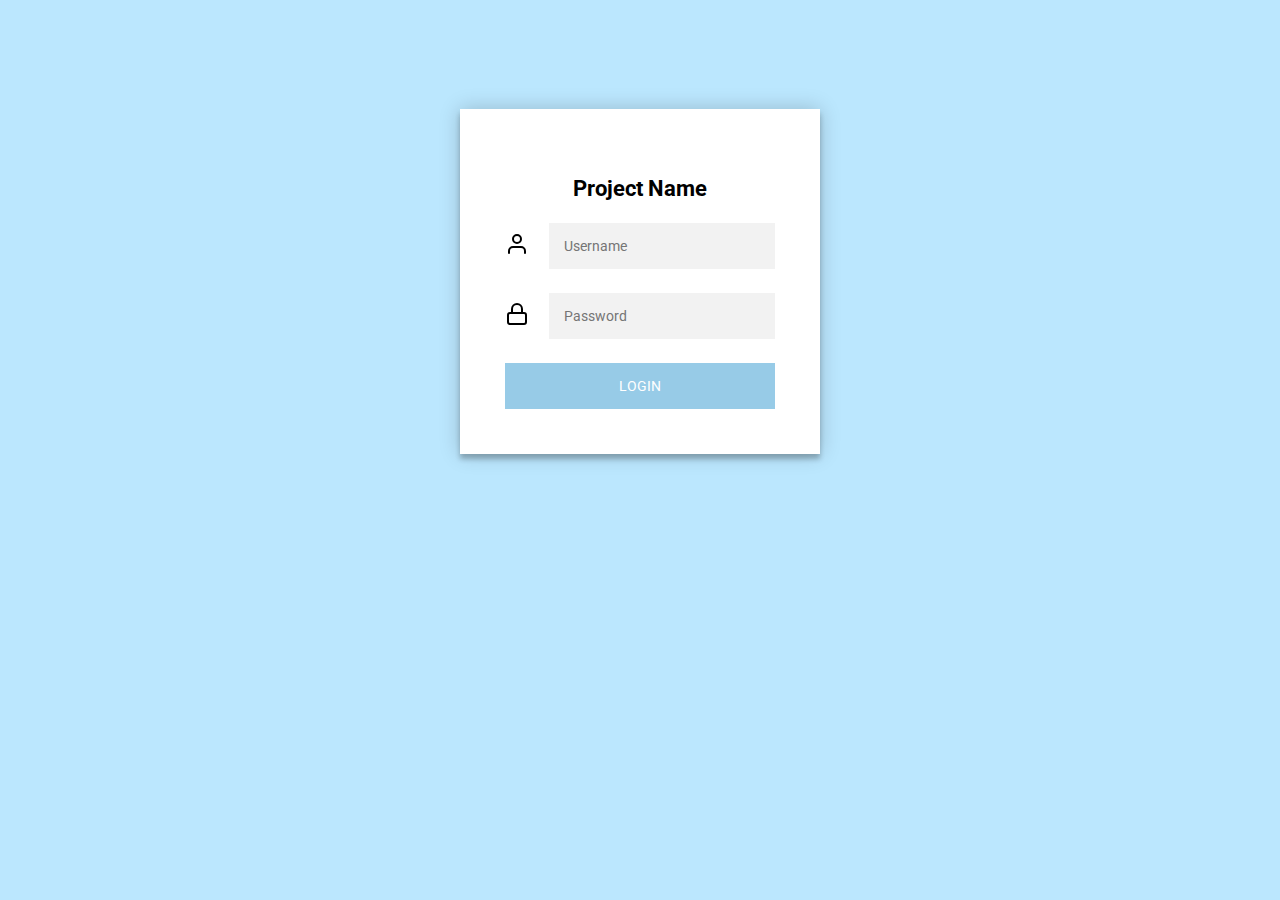
<file: Trishla/index.html>
<!DOCTYPE html>
<html lang="en">
<head>
    <title>Login - Project Name</title>
    <meta charset="UTF-8">
    <meta http-equiv="X-UA-Compatible" content="IE=edge">
    <meta name="viewport" content="width=device-width, initial-scale=1.0">
    <link rel="stylesheet" type="text/css" href="login.css">
    <link rel='icon' type='image/icon type' href='assets/HAL_favicon.png'>
</head>
<body>
<body>
  <div class="login-page">
    <div class="form">
      <form class="login-form"  onsubmit="login(event)">
        <div class="form-header">
          <p class="app-name">Project Name</p>
        </div>
        <div class="form-item">
          <label>
            <svg xmlns="http://www.w3.org/2000/svg" width="24" height="24" viewBox="0 0 24 24" fill="none" stroke="currentColor" stroke-width="2" stroke-linecap="round" stroke-linejoin="round" class="feather feather-user">
                <path d="M20 21v-2a4 4 0 0 0-4-4H8a4 4 0 0 0-4 4v2"/>
                <circle cx="12" cy="7" r="4"/>
            </svg>
          </label>
          <input type="text" placeholder="Username" id="username"/>
        </div>
        <div class="form-item">
          <label class="lockLabel">
            <svg xmlns="http://www.w3.org/2000/svg" width="24" height="24" viewBox="0 0 24 24" fill="none" stroke="currentColor" stroke-width="2" stroke-linecap="round" stroke-linejoin="round" class="feather feather-lock">
                <rect x="3" y="11" width="18" height="11" rx="2" ry="2"/>
                <path d="M7 11V7a5 5 0 0 1 10 0v4"/>
            </svg>
          </label>
          <input type="password" placeholder="Password" id="password"/>
        </div>
        <button>Login</button>
      </form>
    </div>
  </div>
  <script type="text/javascript" src="jquery.min.js"></script>
  <script src="login.js"></script>
</body>
</html>
</file>
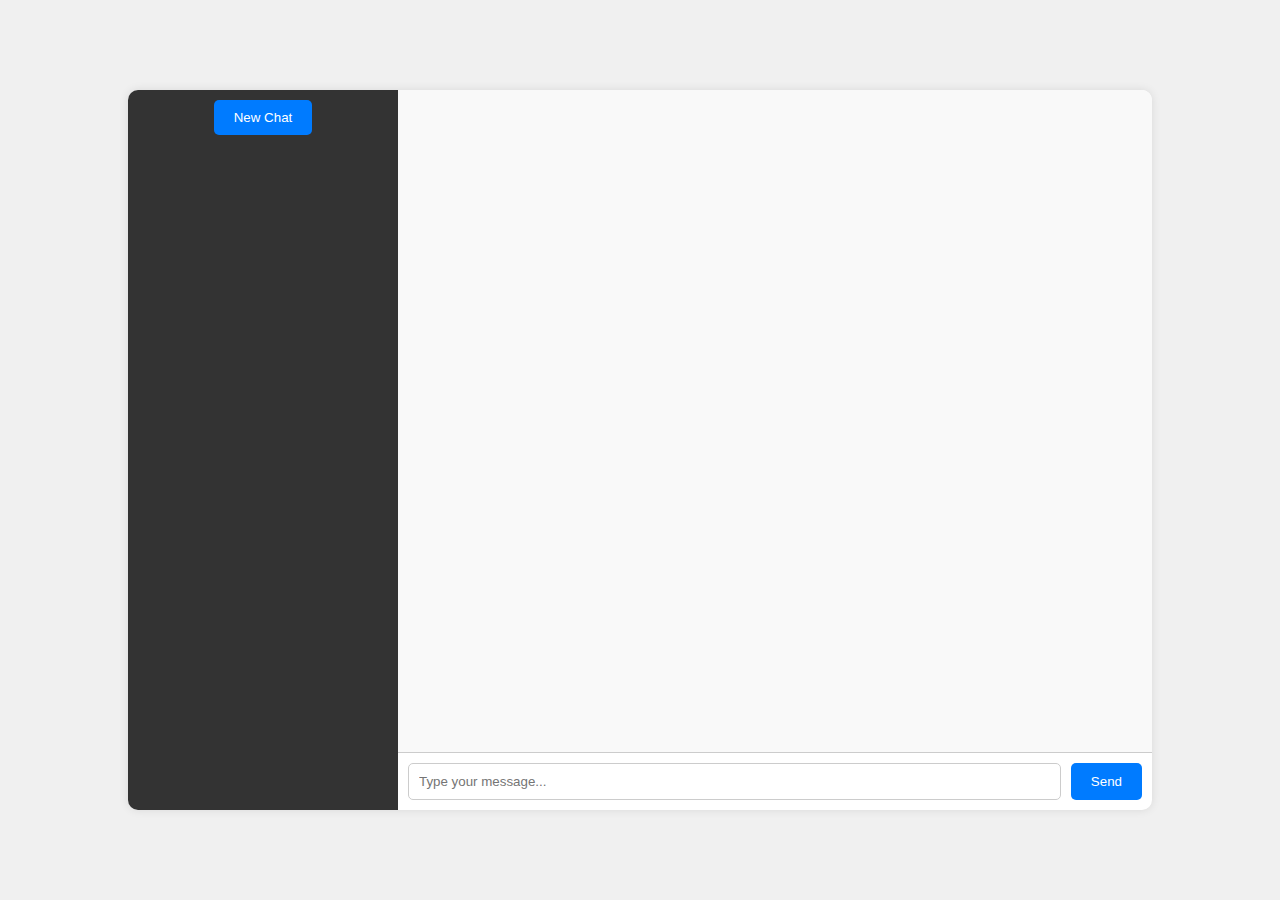
<file: frontend/index_chat.html>
<!DOCTYPE html>
<html lang="en">
  <head>
    <meta charset="UTF-8" />
    <meta name="viewport" content="width=device-width, initial-scale=1.0" />
    <title>ChatGPT Clone</title>
    <link rel="stylesheet" href="styles_chat.css" />
  </head>
  <body>
    <div class="container">
      <div class="sidebar">
        <button onclick="startNewChat()" class="new-chat-btn">New Chat</button>
        <div id="chat-history" class="chat-history"></div>
      </div>
      <div class="chat-container">
        <div id="chat-box" class="chat-box"></div>
        <div class="input-container">
          <input
            type="text"
            id="user-input"
            placeholder="Type your message..."
            onkeypress="handleKeyPress(event)" />
          <button onclick="sendMessage()" class="send-btn">Send</button>
        </div>
      </div>
    </div>
    <script src="scripts_chat.js"></script>
  </body>
</html>
</file>
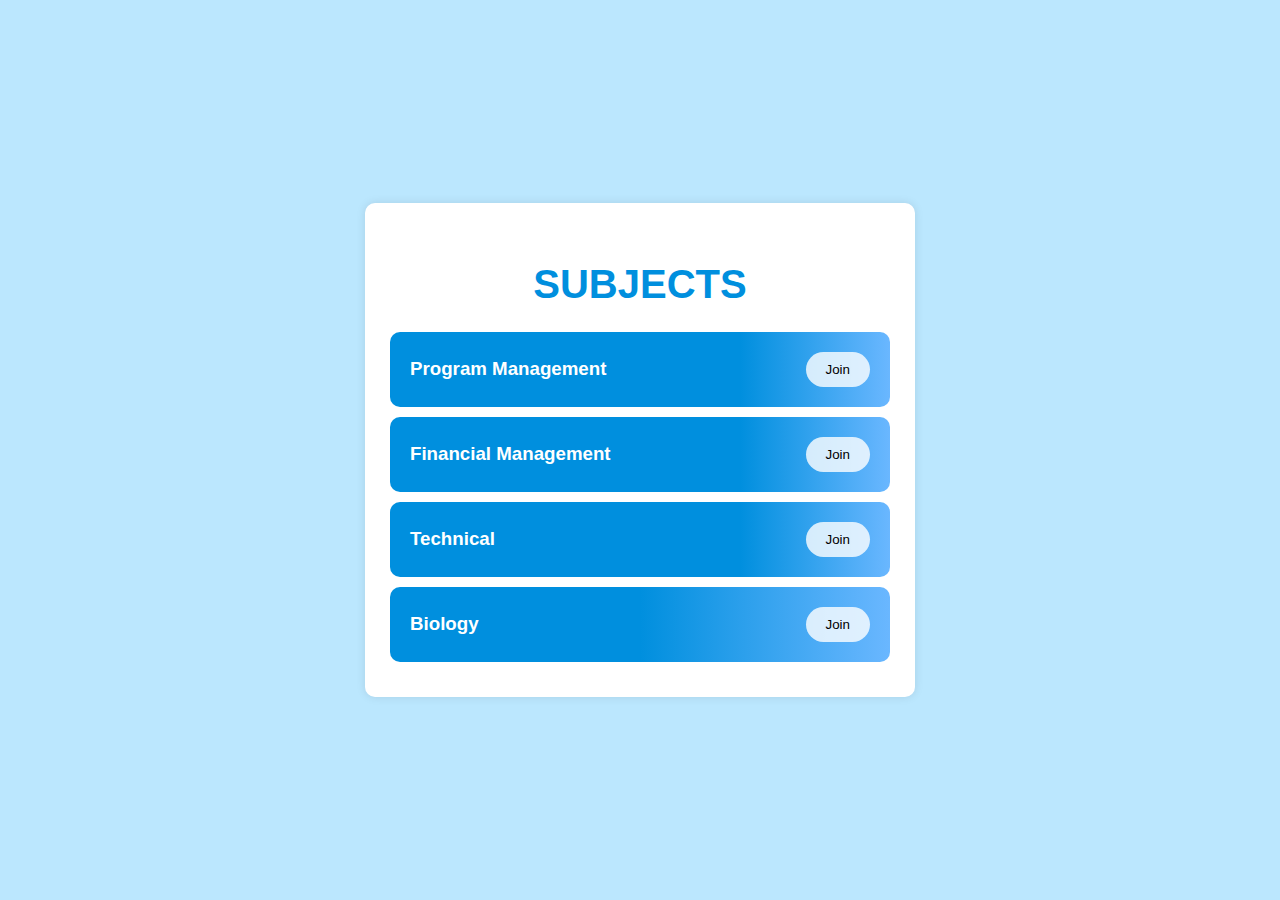
<file: frontend/index_subjects.html>
<!DOCTYPE html>
<html lang="en">
  <head>
    <meta charset="UTF-8" />
    <meta name="viewport" content="width=device-width, initial-scale=1.0" />
    <title>Subjects Page</title>
    <link rel="stylesheet" href="styles_subjects.css" />
  </head>
  <body>
    <div class="schedule-container">
      <h2>SUBJECTS</h2>
      <div class="schedule-item blue">
        <div class="details">
          <h3>Program Management</h3>
        </div>
        <button class="join-btn">Join</button>
      </div>
      <div class="schedule-item yellow">
        <div class="details">
          <h3>Financial Management</h3>
        </div>
        <button class="join-btn">Join</button>
      </div>
      <div class="schedule-item green">
        <div class="details">
          <h3>Technical</h3>
        </div>
        <button class="join-btn">Join</button>
      </div>
      <div class="schedule-item pink">
        <div class="details">
          <h3>Biology</h3>
        </div>
        <button class="join-btn">Join</button>
      </div>
    </div>
    <script src="scripts_subject.js"></script>
  </body>
</html>
</file>
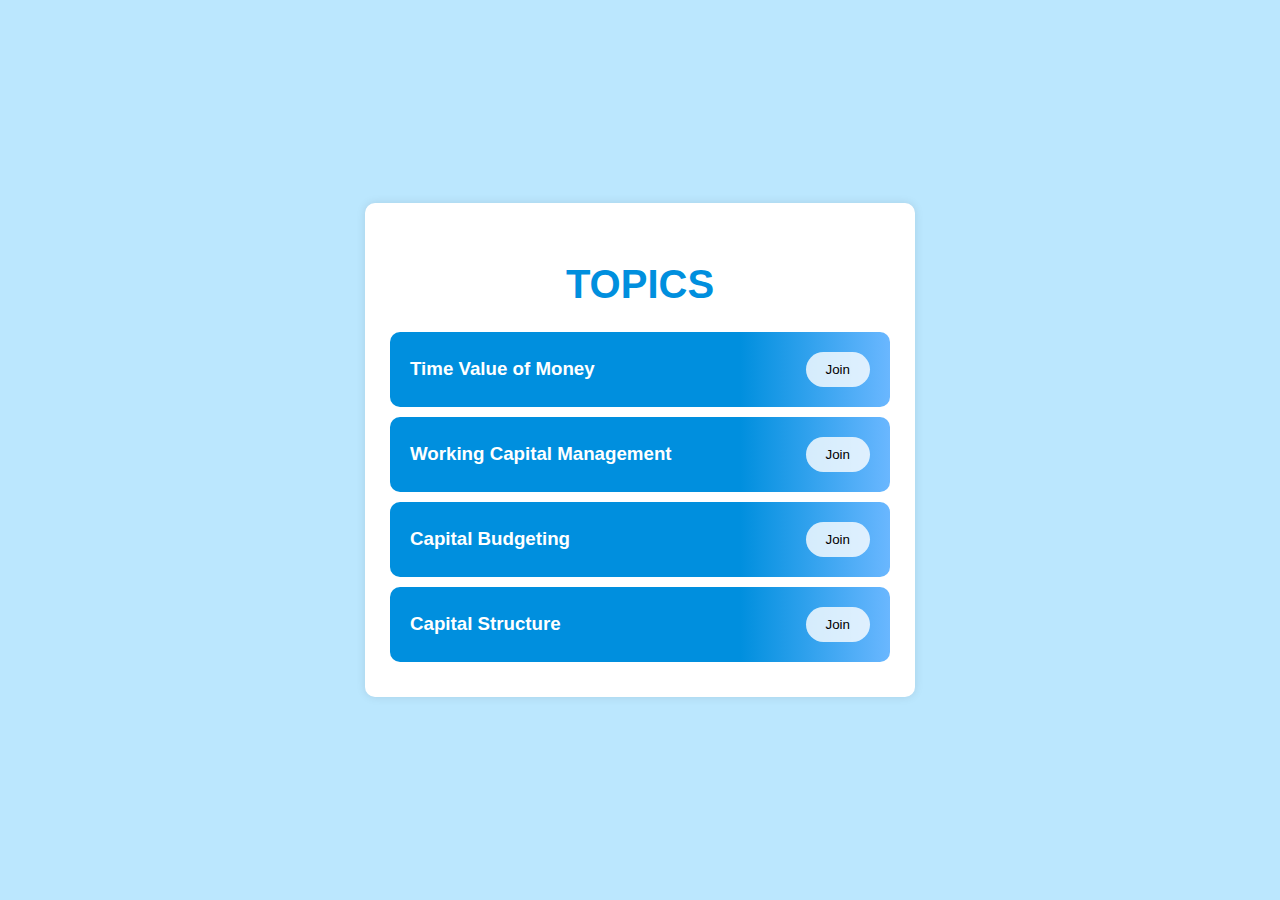
<file: frontend/index_topics.html>
<!DOCTYPE html>
<html lang="en">
  <head>
    <meta charset="UTF-8" />
    <meta name="viewport" content="width=device-width, initial-scale=1.0" />
    <title>Topics Page</title>
    <link rel="stylesheet" href="styles_topics.css" />
  </head>
  <body>
    <div class="schedule-container">
      <h2>TOPICS</h2>
      <div class="schedule-item blue">
        <div class="details">
          <h3>Time Value of Money</h3>
        </div>
        <button class="join-btn">Join</button>
      </div>
      <div class="schedule-item yellow">
        <div class="details">
          <h3>Working Capital Management</h3>
        </div>
        <button class="join-btn">Join</button>
      </div>
      <div class="schedule-item green">
        <div class="details">
          <h3>Capital Budgeting</h3>
        </div>
        <button class="join-btn">Join</button>
      </div>
      <div class="schedule-item pink">
        <div class="details">
          <h3>Capital Structure</h3>
        </div>
        <button class="join-btn">Join</button>
      </div>
    </div>
    <script src="scripts_topics.js"></script>
  </body>
</html>
</file>
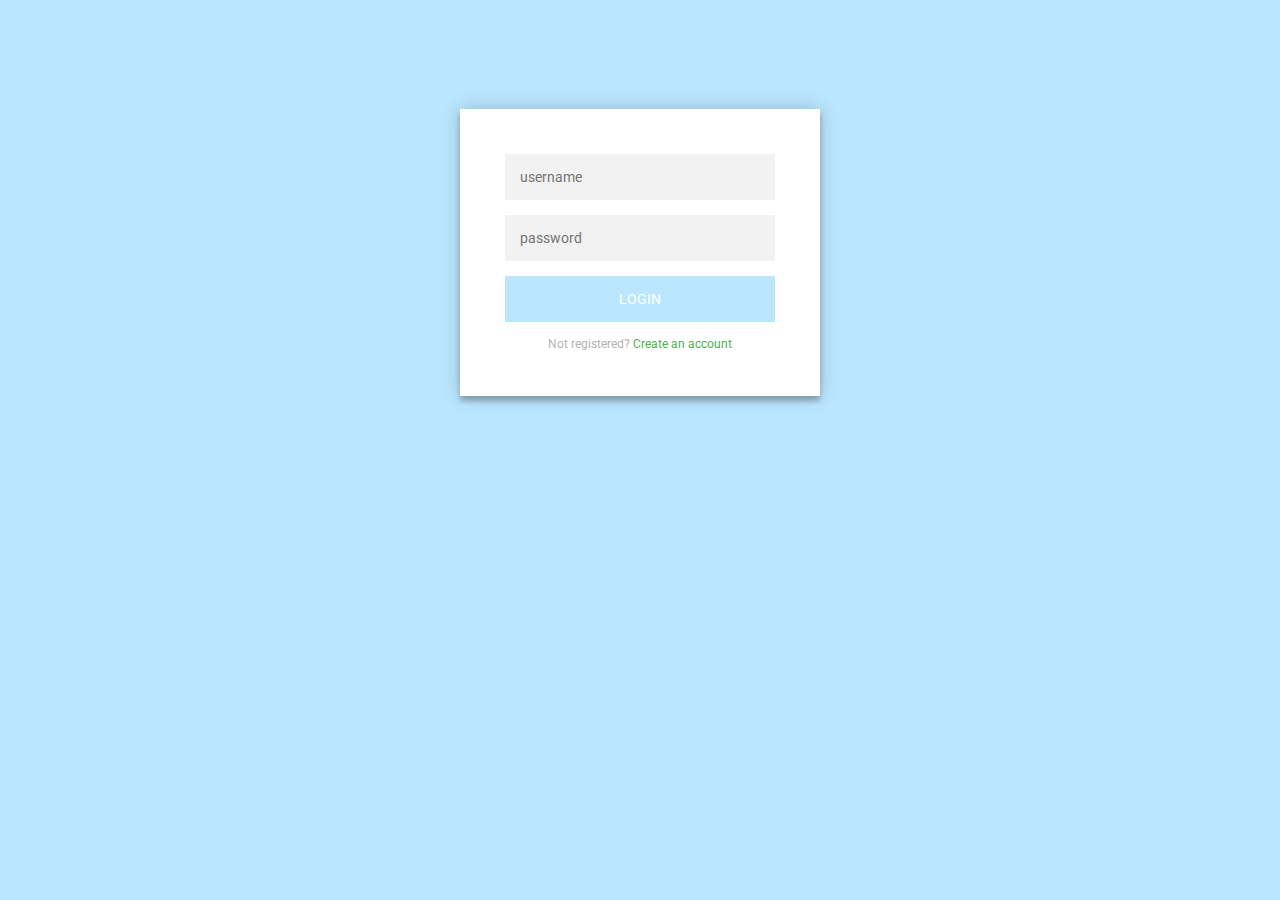
<file: frontend/index_user_login.html>
<!DOCTYPE html>
<html lang="en">
  <head>
    <meta charset="UTF-8" />
    <meta name="viewport" content="width=device-width, initial-scale=1.0" />
    <title>Document</title>
    <link rel="stylesheet" type="text/css" href="styles_use_login.css" />
  </head>
  <body>
    <div class="login-page">
      <div class="form">
        <form class="register-form">
          <input type="text" placeholder="name" />
          <input type="password" placeholder="password" />
          <input type="text" placeholder="email address" />
          <button>create</button>
          <p class="message">Already registered? <a href="#">Sign In</a></p>
        </form>
        <form class="login-form">
          <input type="text" placeholder="username" />
          <input type="password" placeholder="password" />
          <button>login</button>
          <p class="message">
            Not registered? <a href="#">Create an account</a>
          </p>
        </form>
      </div>
    </div>
    <script src="scripts_user_login.js"></script>
  </body>
</html>
</file>
<file: Trishla/login.css>
@import url(https://fonts.googleapis.com/css?family=Roboto:300);
body
{
  background: #bbe7fe;
  font-family: "Roboto", sans-serif;
  -webkit-font-smoothing: antialiased;
  -moz-osx-font-smoothing: grayscale;
}
.app-name
{
  font-size:22px;
  font-weight: bold;
}
.login-page
{
  width: 360px;
  padding: 8% 0 0;
  margin: auto;
}
.form-item
{
    display: flex;
    align-items: center;
    margin-bottom: 1.5rem;
}
label
{
    margin-right: 20px;
    z-index:999;
}
.form
{
  position: relative;
  z-index: 1;
  background: #ffffff;
  max-width: 360px;
  margin: 0 auto 100px;
  padding: 45px;
  text-align: center;
  box-shadow: 0 0 20px 0 rgba(0, 0, 0, 0.2), 0 5px 5px 0 rgba(0, 0, 0, 0.24);
}
.form input
{
  font-family: "Roboto", sans-serif;
  outline: 0;
  background: #f2f2f2;
  width: 100%;
  border: 0;
  padding: 15px;
  box-sizing: border-box;
  font-size: 14px;
}
.form button
{
  font-family: "Roboto", sans-serif;
  text-transform: uppercase;
  outline: 0;
  background: #97cbe7;
  width: 100%;
  border: 0;
  padding: 15px;
  color: #ffffff;
  font-size: 14px;
  font-weight: 10px;
  -webkit-transition: all 0.3 ease;
  transition: all 0.3 ease;
  cursor: pointer;
}
.form button:hover, .form button:active, .form button:focus
{
  background: #008fde;
}
</file>
<file: frontend/styles_chat.css>
body {
  margin: 0;
  font-family: Arial, sans-serif;
  background-color: #f0f0f0;
  display: flex;
  justify-content: center;
  align-items: center;
  height: 100vh;
}

.container {
  display: flex;
  width: 80%;
  height: 80%;
  background-color: #ffffff;
  box-shadow: 0 0 10px rgba(0, 0, 0, 0.1);
  border-radius: 10px;
  overflow: hidden;
}

.sidebar {
  width: 250px;
  background-color: #333;
  color: #fff;
  display: flex;
  flex-direction: column;
  align-items: center;
  padding: 10px;
}

.new-chat-btn {
  background-color: #007bff;
  border: none;
  padding: 10px 20px;
  color: #fff;
  cursor: pointer;
  border-radius: 5px;
  margin-bottom: 10px;
}

.new-chat-btn:hover {
  background-color: #0056b3;
}

.chat-history {
  width: 100%;
  flex: 1;
  overflow-y: auto;
}

.chat-history-item {
  width: 100%;
  padding: 10px;
  cursor: pointer;
  border-bottom: 1px solid #444;
}

.chat-history-item:hover {
  background-color: #444;
}

.chat-history-item.active {
  background-color: #555;
}

.chat-container {
  flex: 1;
  display: flex;
  flex-direction: column;
  justify-content: space-between;
}

.chat-box {
  flex: 1;
  padding: 20px;
  overflow-y: auto;
  background-color: #f9f9f9;
}

.input-container {
  display: flex;
  padding: 10px;
  border-top: 1px solid #ccc;
}

input[type="text"] {
  flex: 1;
  padding: 10px;
  border: 1px solid #ccc;
  border-radius: 5px;
  outline: none;
}

.send-btn {
  background-color: #007bff;
  border: none;
  padding: 10px 20px;
  color: #fff;
  cursor: pointer;
  border-radius: 5px;
  margin-left: 10px;
}

.send-btn:hover {
  background-color: #0056b3;
}

.user-message {
  background-color: #007bff;
  color: #fff;
  padding: 10px;
  border-radius: 10px;
  margin-bottom: 10px;
  align-self: flex-end;
  max-width: 70%;
  word-wrap: break-word;
}

.bot-message {
  background-color: #e0e0e0;
  color: #000;
  padding: 10px;
  border-radius: 10px;
  margin-bottom: 10px;
  align-self: flex-start;
  max-width: 70%;
  word-wrap: break-word;
}
</file>
<file: frontend/styles_subjects.css>
body {
  font-family: Arial, sans-serif;
  background-color: #bbe7fe /*#f5f5f5*/;
  display: flex;
  justify-content: center;
  align-items: center;
  height: 100vh;
  margin: 0;
}

.schedule-container {
  background: #fff;
  padding: 25px;
  border-radius: 10px;
  box-shadow: 0 0 10px rgba(0, 0, 0, 0.1);
  max-width: 500px;
  max-height: 700px;
  width: 100%;
}

h2 {
  font-size: 40px;
  font-family: "Gill Sans", "Gill Sans MT", Calibri, "Trebuchet MS", sans-serif;
  color: #008fde;
  text-align: center;
  margin-bottom: 25px;
}

.schedule-item {
  display: flex;
  justify-content: space-between;
  align-items: center;
  padding: 20px;
  border-radius: 10px;
  margin-bottom: 10px;
  color: #fff;
}

.schedule-item .details h3 {
  margin: 0;
}

.join-btn {
  background: rgba(255, 255, 255, 0.8);
  border: none;
  border-radius: 20px;
  padding: 10px 20px;
  cursor: pointer;
  transition: background 0.3s ease;
}

.join-btn:hover {
  background: rgba(255, 255, 255, 1);
}

.blue {
  background: linear-gradient(90deg, #008fde 70%, #6ab7ff 100%);
}

.yellow {
  background: linear-gradient(
    90deg,
    #008fde 70%,
    #6ab7ff 100% /*#f7971e 0%, #ffd200 100%*/
  );
}

.green {
  background: linear-gradient(
    90deg,
    #008fde 70%,
    #6ab7ff 100% /*#11998e 0%, #38ef7d 100%*/
  );
}

.pink {
  background: linear-gradient(
    90deg,
    #008fde 50%,
    #6ab7ff 100% /*#f857a6 0%, #ff5858 100%*/
  );
}
</file>
<file: frontend/styles_topics.css>
body {
  font-family: Arial, sans-serif;
  background-color: #bbe7fe /*#f5f5f5*/;
  display: flex;
  justify-content: center;
  align-items: center;
  height: 100vh;
  margin: 0;
}

.schedule-container {
  background: #fff;
  padding: 25px;
  border-radius: 10px;
  box-shadow: 0 0 10px rgba(0, 0, 0, 0.1);
  max-width: 500px;
  max-height: 700px;
  width: 100%;
}

h2 {
  font-size: 40px;
  font-family: "Gill Sans", "Gill Sans MT", Calibri, "Trebuchet MS", sans-serif;
  color: #008fde;
  text-align: center;
  margin-bottom: 25px;
}

.schedule-item {
  display: flex;
  justify-content: space-between;
  align-items: center;
  padding: 20px;
  border-radius: 10px;
  margin-bottom: 10px;
  color: #fff;
}

.schedule-item .details h3 {
  margin: 0;
}

.join-btn {
  background: rgba(255, 255, 255, 0.8);
  border: none;
  border-radius: 20px;
  padding: 10px 20px;
  cursor: pointer;
  transition: background 0.3s ease;
}

.join-btn:hover {
  background: rgba(255, 255, 255, 1);
}

.blue {
  background: linear-gradient(90deg, #008fde 70%, #6ab7ff 100%);
}

.yellow {
  background: linear-gradient(
    90deg,
    #008fde 70%,
    #6ab7ff 100% /*#f7971e 0%, #ffd200 100%*/
  );
}

.green {
  background: linear-gradient(
    90deg,
    #008fde 70%,
    #6ab7ff 100% /*#11998e 0%, #38ef7d 100%*/
  );
}

.pink {
  background: linear-gradient(
    90deg,
    #008fde 70%,
    #6ab7ff 100% /*#f857a6 0%, #ff5858 100%*/
  );
}
</file>
<file: frontend/styles_use_login.css>
@import url(https://fonts.googleapis.com/css?family=Roboto:300);

.login-page {
  width: 360px;
  padding: 8% 0 0;
  margin: auto;
}
.form {
  position: relative;
  z-index: 1;
  background: #ffffff;
  max-width: 360px;
  margin: 0 auto 100px;
  padding: 45px;
  text-align: center;
  box-shadow: 0 0 20px 0 rgba(0, 0, 0, 0.2), 0 5px 5px 0 rgba(0, 0, 0, 0.24);
}
.form input {
  font-family: "Roboto", sans-serif;
  outline: 0;
  background: #f2f2f2;
  width: 100%;
  border: 0;
  margin: 0 0 15px;
  padding: 15px;
  box-sizing: border-box;
  font-size: 14px;
}
.form button {
  font-family: "Roboto", sans-serif;
  text-transform: uppercase;
  outline: 0;
  background: #bbe7fe;
  width: 100%;
  border: 0;
  padding: 15px;
  color: #ffffff;
  font-size: 14px;
  font-weight: 10px;
  -webkit-transition: all 0.3 ease;
  transition: all 0.3 ease;
  cursor: pointer;
}
.form button:hover,
.form button:active,
.form button:focus {
  background: #008fde;
}
.form .message {
  margin: 15px 0 0;
  color: #b3b3b3;
  font-size: 12px;
}
.form .message a {
  color: #4caf50;
  text-decoration: none;
}
.form .register-form {
  display: none;
}
.container {
  position: relative;
  z-index: 1;
  max-width: 300px;
  margin: 0 auto;
}
.container:before,
.container:after {
  content: "";
  display: block;
  clear: both;
}
.container .info {
  margin: 50px auto;
  text-align: center;
}
.container .info h1 {
  margin: 0 0 15px;
  padding: 0;
  font-size: 36px;
  font-weight: 300;
  color: #1a1a1a;
}
.container .info span {
  color: #4d4d4d;
  font-size: 12px;
}
.container .info span a {
  color: #000000;
  text-decoration: none;
}
.container .info span .fa {
  color: #ef3b3a;
}
body {
  background: #76b852; /* fallback for old browsers */
  background: #bbe7fe;
  /*background: linear-gradient(90deg, rgba(141,194,111,1) 0%, rgba(118,184,82,1) 50%);*/
  font-family: "Roboto", sans-serif;
  -webkit-font-smoothing: antialiased;
  -moz-osx-font-smoothing: grayscale;
}
</file>
